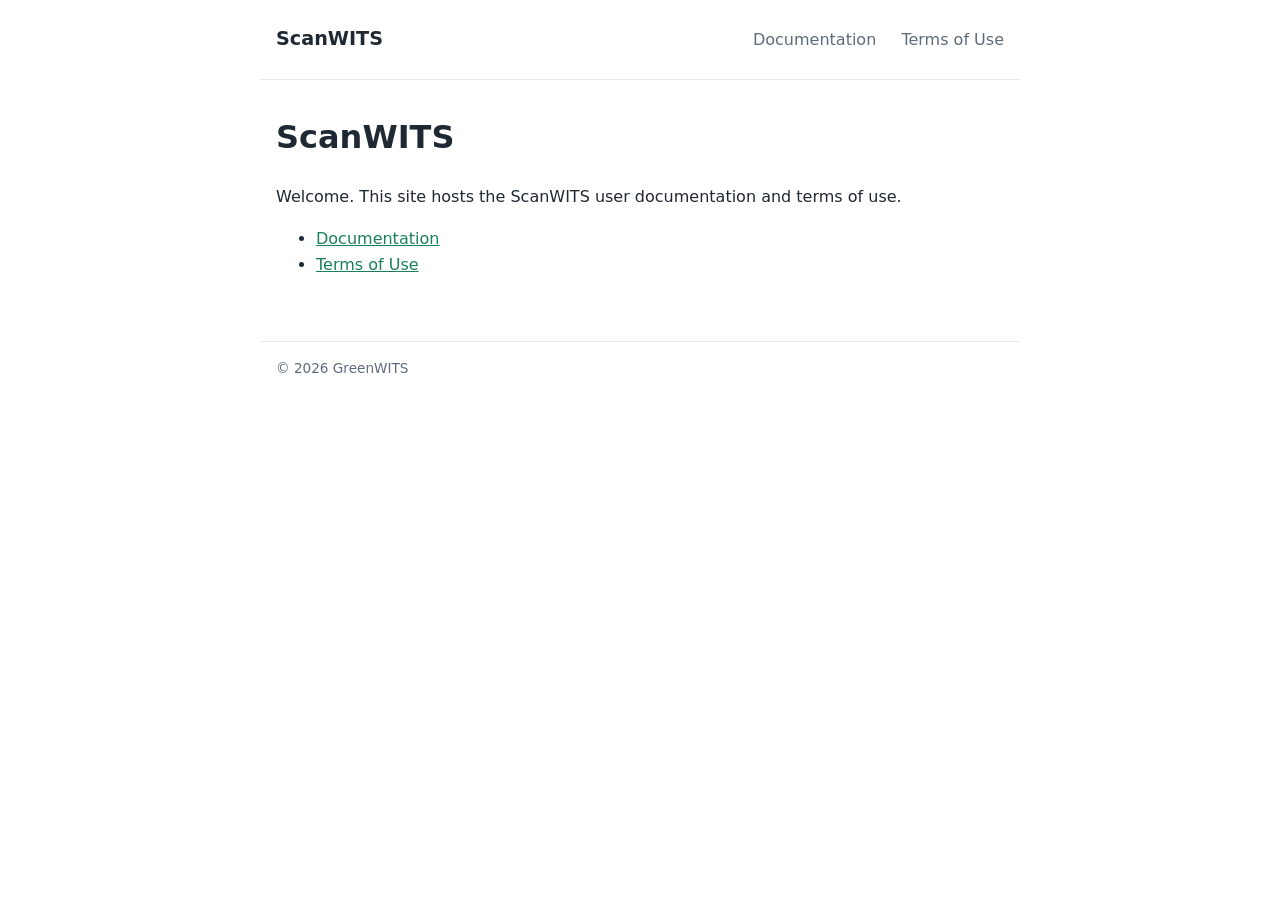
<file: index.html>
<!doctype html>
<html lang="en">
<head>
  <meta charset="utf-8">
  <meta name="viewport" content="width=device-width, initial-scale=1">
  <meta name="robots" content="noindex">
  <title>ScanWITS</title>
  <meta name="description" content="ScanWITS documentation and terms of use.">
  <link rel="stylesheet" href="/assets/style.css">
</head>
<body>
  <header>
    <a class="brand" href="/">ScanWITS</a>
    <nav>
      <a href="/docs/">Documentation</a>
      <a href="/terms/">Terms of Use</a>
    </nav>
  </header>
  <main>
    <h1>ScanWITS</h1>
    <p>Welcome. This site hosts the ScanWITS user documentation and terms of use.</p>
    <ul>
      <li><a href="/docs/">Documentation</a></li>
      <li><a href="/terms/">Terms of Use</a></li>
    </ul>
  </main>
  <footer>&copy; 2026 GreenWITS</footer>
</body>
</html>
</file>
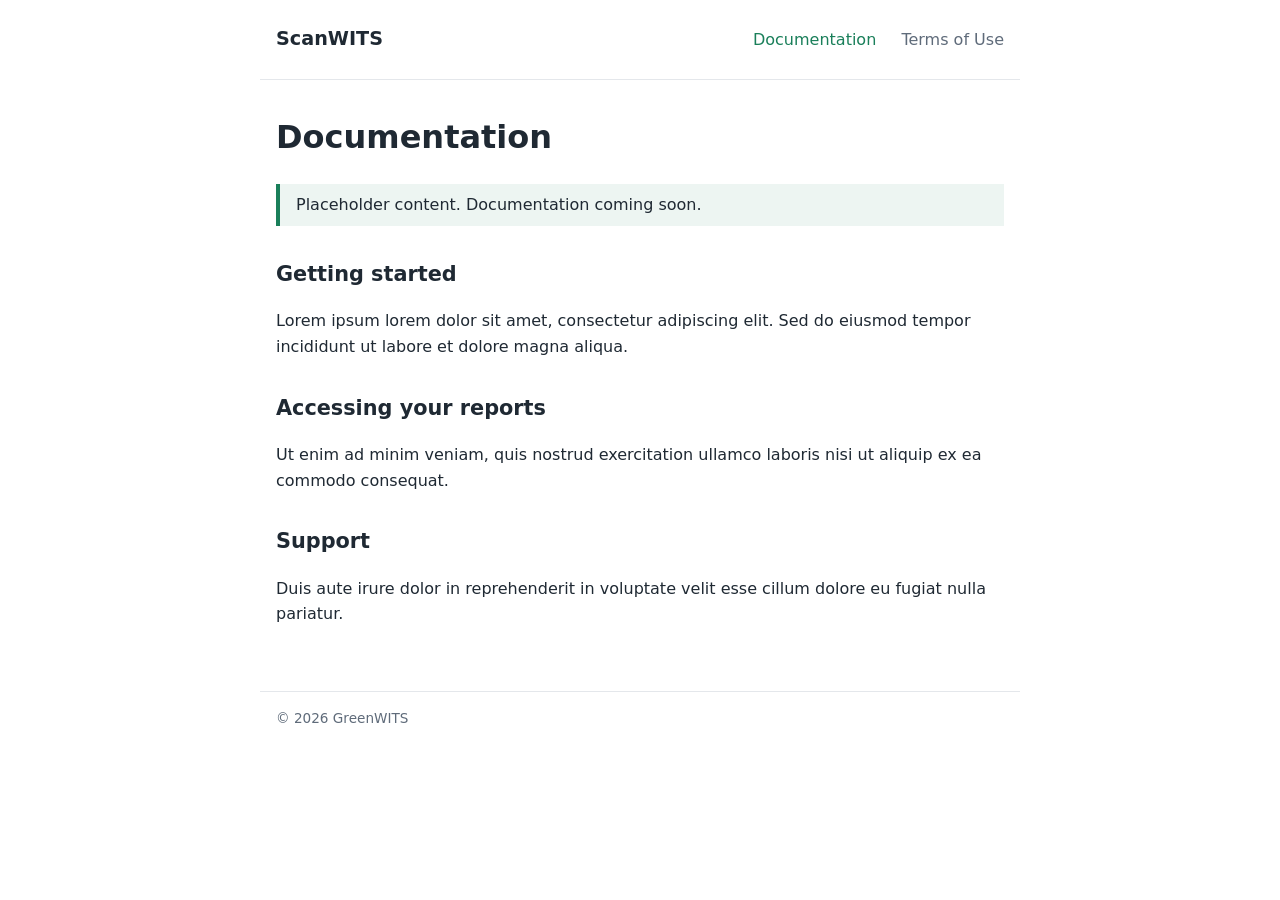
<file: docs/index.html>
<!doctype html>
<html lang="en">
<head>
  <meta charset="utf-8">
  <meta name="viewport" content="width=device-width, initial-scale=1">
  <meta name="robots" content="noindex">
  <title>Documentation · ScanWITS</title>
  <link rel="stylesheet" href="/assets/style.css">
</head>
<body>
  <header>
    <a class="brand" href="/">ScanWITS</a>
    <nav>
      <a href="/docs/" aria-current="page">Documentation</a>
      <a href="/terms/">Terms of Use</a>
    </nav>
  </header>
  <main>
    <h1>Documentation</h1>
    <p class="notice">Placeholder content. Documentation coming soon.</p>

    <h2>Getting started</h2>
    <p>Lorem ipsum lorem dolor sit amet, consectetur adipiscing elit. Sed do eiusmod tempor incididunt ut labore et dolore magna aliqua.</p>

    <h2>Accessing your reports</h2>
    <p>Ut enim ad minim veniam, quis nostrud exercitation ullamco laboris nisi ut aliquip ex ea commodo consequat.</p>

    <h2>Support</h2>
    <p>Duis aute irure dolor in reprehenderit in voluptate velit esse cillum dolore eu fugiat nulla pariatur.</p>
  </main>
  <footer>&copy; 2026 GreenWITS</footer>
</body>
</html>
</file>
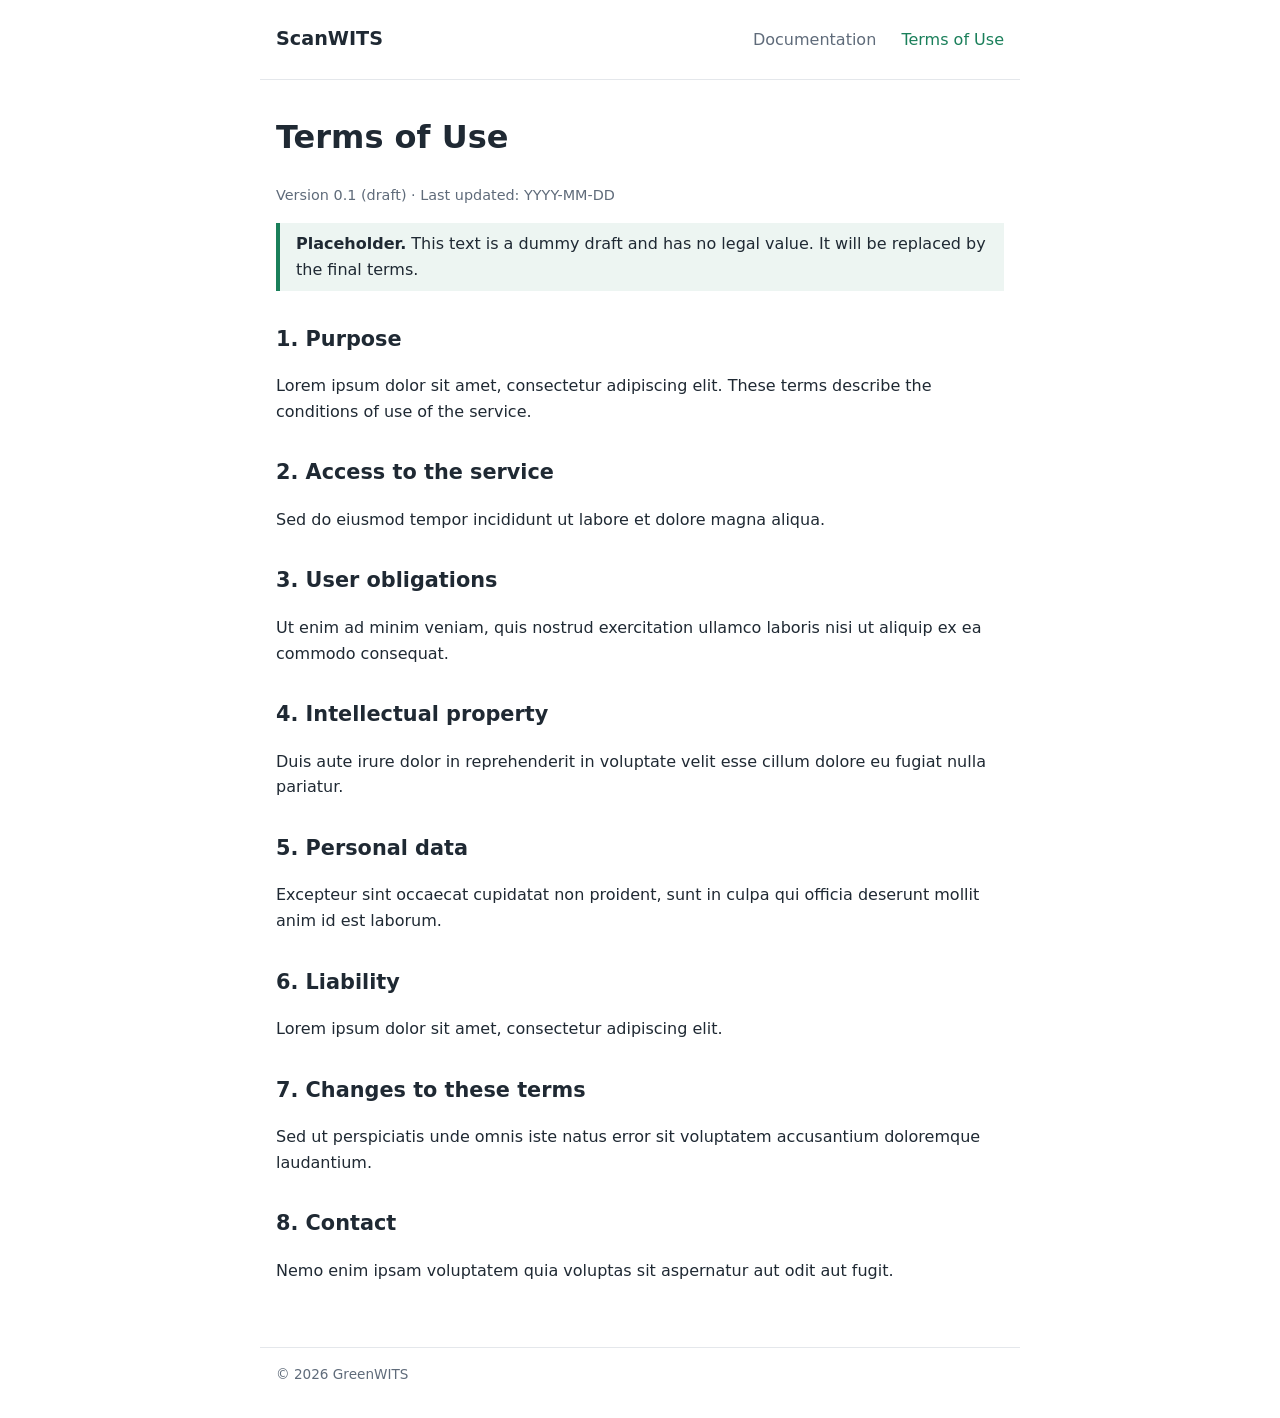
<file: terms/index.html>
<!doctype html>
<html lang="en">
<head>
  <meta charset="utf-8">
  <meta name="viewport" content="width=device-width, initial-scale=1">
  <meta name="robots" content="noindex">
  <title>Terms of Use · ScanWITS</title>
  <link rel="stylesheet" href="/assets/style.css">
</head>
<body>
  <header>
    <a class="brand" href="/">ScanWITS</a>
    <nav>
      <a href="/docs/">Documentation</a>
      <a href="/terms/" aria-current="page">Terms of Use</a>
    </nav>
  </header>
  <main>
    <h1>Terms of Use</h1>
    <p class="muted">Version 0.1 (draft) · Last updated: YYYY-MM-DD</p>
    <p class="notice"><strong>Placeholder.</strong> This text is a dummy draft and has no legal value. It will be replaced by the final terms.</p>

    <h2>1. Purpose</h2>
    <p>Lorem ipsum dolor sit amet, consectetur adipiscing elit. These terms describe the conditions of use of the service.</p>

    <h2>2. Access to the service</h2>
    <p>Sed do eiusmod tempor incididunt ut labore et dolore magna aliqua.</p>

    <h2>3. User obligations</h2>
    <p>Ut enim ad minim veniam, quis nostrud exercitation ullamco laboris nisi ut aliquip ex ea commodo consequat.</p>

    <h2>4. Intellectual property</h2>
    <p>Duis aute irure dolor in reprehenderit in voluptate velit esse cillum dolore eu fugiat nulla pariatur.</p>

    <h2>5. Personal data</h2>
    <p>Excepteur sint occaecat cupidatat non proident, sunt in culpa qui officia deserunt mollit anim id est laborum.</p>

    <h2>6. Liability</h2>
    <p>Lorem ipsum dolor sit amet, consectetur adipiscing elit.</p>

    <h2>7. Changes to these terms</h2>
    <p>Sed ut perspiciatis unde omnis iste natus error sit voluptatem accusantium doloremque laudantium.</p>

    <h2>8. Contact</h2>
    <p>Nemo enim ipsam voluptatem quia voluptas sit aspernatur aut odit aut fugit.</p>
  </main>
  <footer>&copy; 2026 GreenWITS</footer>
</body>
</html>
</file>
<file: assets/style.css>
:root {
  --bg: #ffffff;
  --fg: #1f2933;
  --muted: #5f6b7a;
  --accent: #1a7f5a;
  --border: #e4e7eb;
  --max: 760px;
}
@media (prefers-color-scheme: dark) {
  :root { --bg: #111418; --fg: #e4e7eb; --muted: #9aa5b1; --accent: #3fbf8f; --border: #2a3038; }
}
* { box-sizing: border-box; }
body {
  margin: 0;
  font-family: system-ui, -apple-system, "Segoe UI", Roboto, sans-serif;
  line-height: 1.6;
  background: var(--bg);
  color: var(--fg);
}
header, main, footer { max-width: var(--max); margin: 0 auto; padding: 0 16px; }
header { display: flex; justify-content: space-between; align-items: center; padding-top: 24px; padding-bottom: 24px; border-bottom: 1px solid var(--border); }
header .brand { font-weight: 700; font-size: 1.2rem; color: var(--fg); text-decoration: none; }
nav a { margin-left: 20px; color: var(--muted); text-decoration: none; }
nav a:hover, nav a[aria-current="page"] { color: var(--accent); }
main { padding-top: 32px; padding-bottom: 48px; }
h1 { font-size: 2rem; margin-top: 0; }
h2 { margin-top: 2rem; font-size: 1.3rem; }
a { color: var(--accent); }
.muted { color: var(--muted); font-size: 0.9rem; }
.notice { border-left: 4px solid var(--accent); padding: 8px 16px; background: rgba(26,127,90,0.08); }
footer { border-top: 1px solid var(--border); padding-top: 16px; padding-bottom: 32px; color: var(--muted); font-size: 0.85rem; }
</file>
